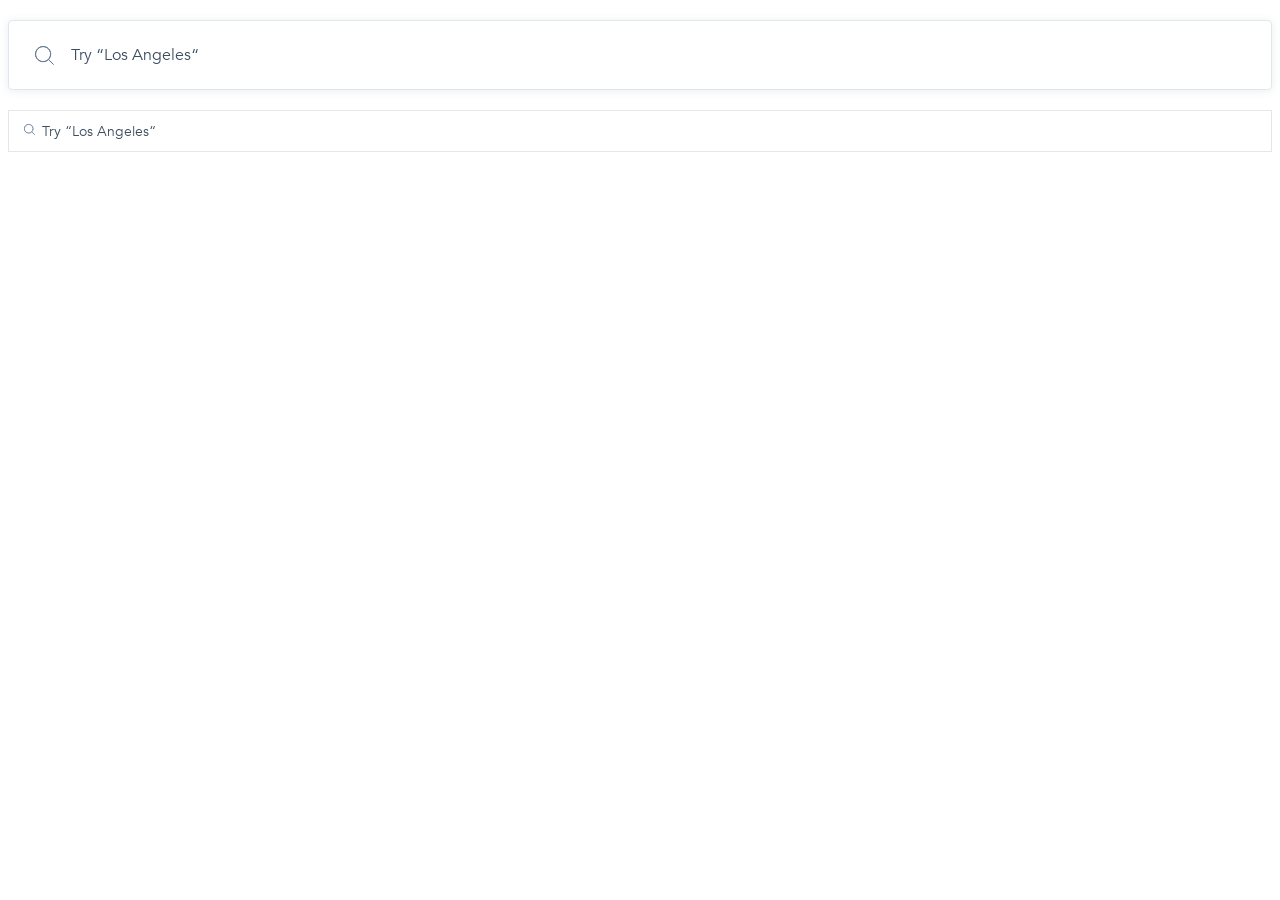
<file: index.html>
<!doctype html><html lang="en"><head><meta charset="utf-8"><meta name="viewport" content="width=device-width, user-scalable=no, initial-scale=1.0, maximum-scale=1.0, minimum-scale=1.0"><meta http-equiv="X-UA-Compatible" content="ie=edge"><title>Document</title><link rel="stylesheet" href="index.c52c8a6e.css"></head><body> <form data-qa="big" class="form"> <input type="text" data-qa="keypress" placeholder="Try “Los Angeles“" class="searchbar searchbar--big"> </form> <form data-qa="small"> <input type="text" placeholder="Try “Los Angeles“" class="searchbar searchbar--small"> </form> </body></html>
</file>
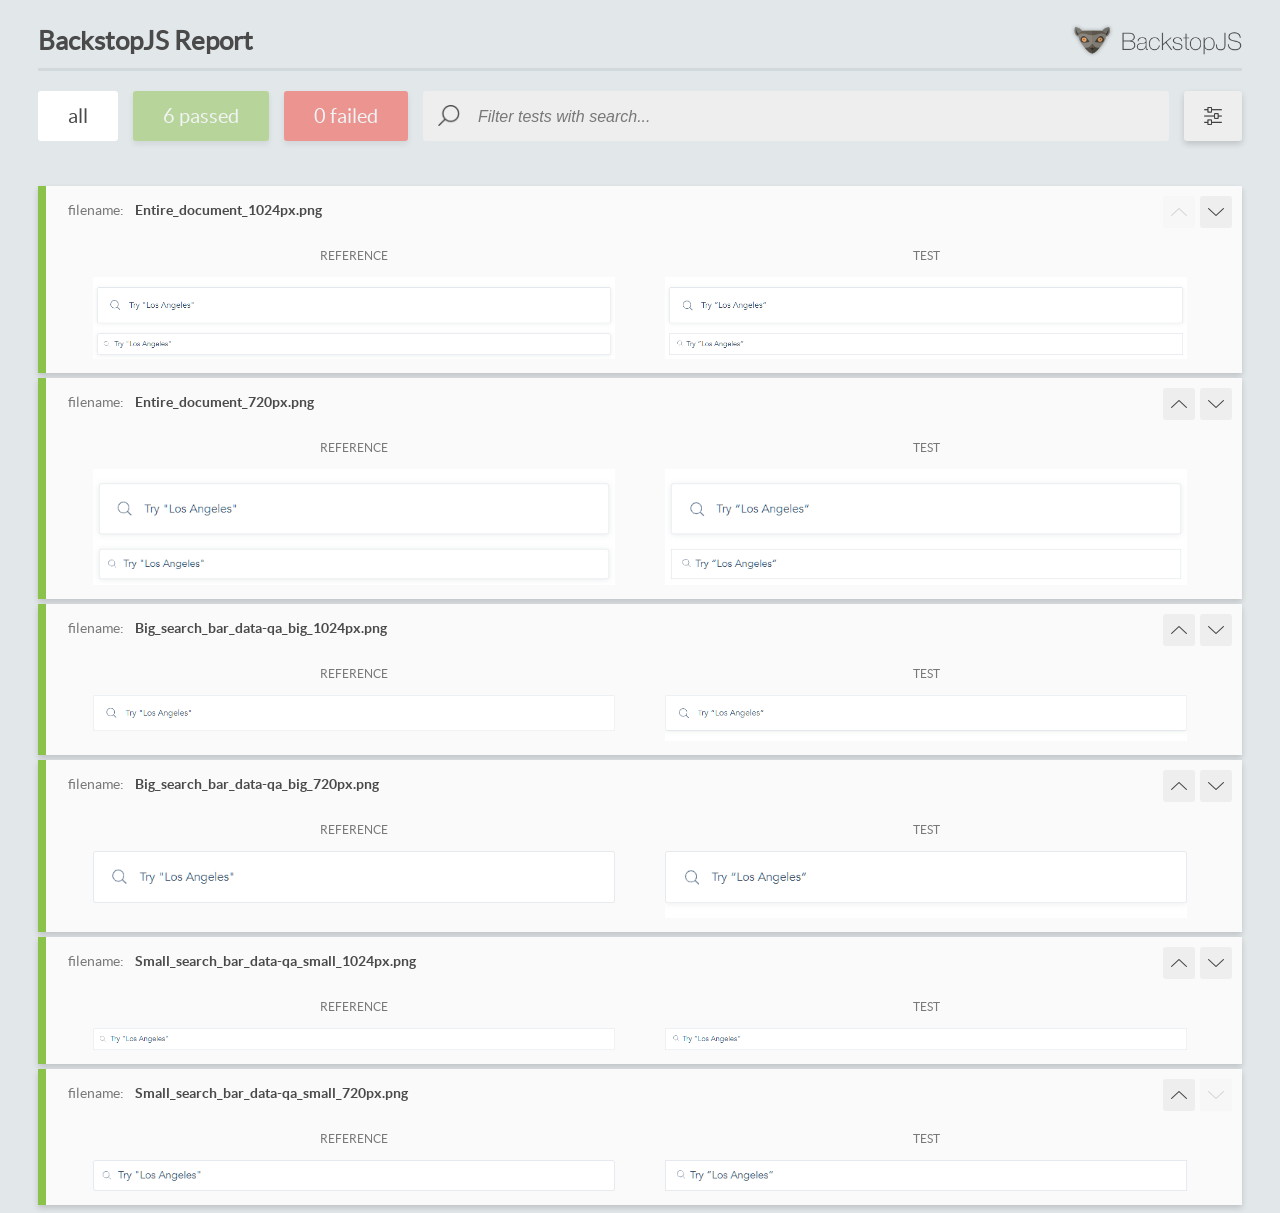
<file: report/html_report/index.html>
<!DOCTYPE html>
<html>
  <head>
    <meta charset="utf-8">
    <!-- Disable Cache -->
    <meta http-equiv="Cache-Control" content="no-cache, no-store, must-revalidate">
    <meta http-equiv="Pragma" content="no-cache">
    <meta http-equiv="Expires" content="0">

    <title>BackstopJS Report</title>

    <style>
      @font-face {
          font-family: 'latoregular';
          src: url('./assets/fonts/lato-regular-webfont.woff2') format('woff2'),
              url('./assets/fonts/lato-regular-webfont.woff') format('woff');
          font-weight: 400;
          font-style: normal;
      }
      @font-face {
          font-family: 'latobold';
          src: url('./assets/fonts/lato-bold-webfont.woff2') format('woff2'),
              url('./assets/fonts/lato-bold-webfont.woff') format('woff');
          font-weight: 700;
          font-style: normal;
      }

      .ReactModal__Body--open {
          overflow: hidden;
      }
      .ReactModal__Body--open .header {
        display: none;
      }

    </style>
  </head>
  <body style="background-color: #E2E7EA">
    <div id="root">

    </div>
    <script>
      function report (report) { // eslint-disable-line no-unused-vars
        window.tests = report;
      }
    </script>
    <script src="config.js"></script>
    <script src="index_bundle.js"></script>
  </body>
</html>
</file>
<file: index.c52c8a6e.css>
@font-face{font-family:Avenir;font-weight:400;src:url(Avenir-Book.657c3568.ttf);font-style:normal}@font-face{font-family:Avenir;font-weight:900;src:url(Avenir-Heavy.01d9ab74.ttf);font-style:normal}body{font-family:Avenir,serif;font-weight:300}.searchbar{box-sizing:border-box;background-image:url(Search.ccd3c07b.svg);background-repeat:no-repeat;border:1px solid #e1e7ed;outline:none;width:100%;font-family:Avenir,serif;font-weight:400}.searchbar--big{background-position:26px;background-size:19px;border-radius:4px;height:70px;margin-bottom:20px;padding-left:62px;font-size:16px;box-shadow:0 1px 8px #3d4e611a}.searchbar--small{background-position:15px 13px;background-size:11px;height:42px;padding-left:33px;font-size:14px}.searchbar::placeholder{color:#3d4e61;font-family:Avenir,serif;font-weight:400}.searchbar--big:hover{box-sizing:border-box;box-shadow:0 3px 8px #0003}.searchbar--small:hover{box-sizing:border-box;box-shadow:0 3px 8px #3d4e61}.searchbar--small:focus{box-sizing:border-box;background-color:#0000;background-image:url(Search.ccd3c07b.svg),linear-gradient(#fff 0%,#f6f6f7 100%);background-position:15px 13px,0 0;background-repeat:no-repeat,repeat;background-size:11px;background-attachment:scroll,scroll;background-origin:padding-box,padding-box;background-clip:border-box,border-box;border:1px solid #e1e7ed;border-radius:3px}.form{margin-top:20px}
/*# sourceMappingURL=index.c52c8a6e.css.map */
</file>
